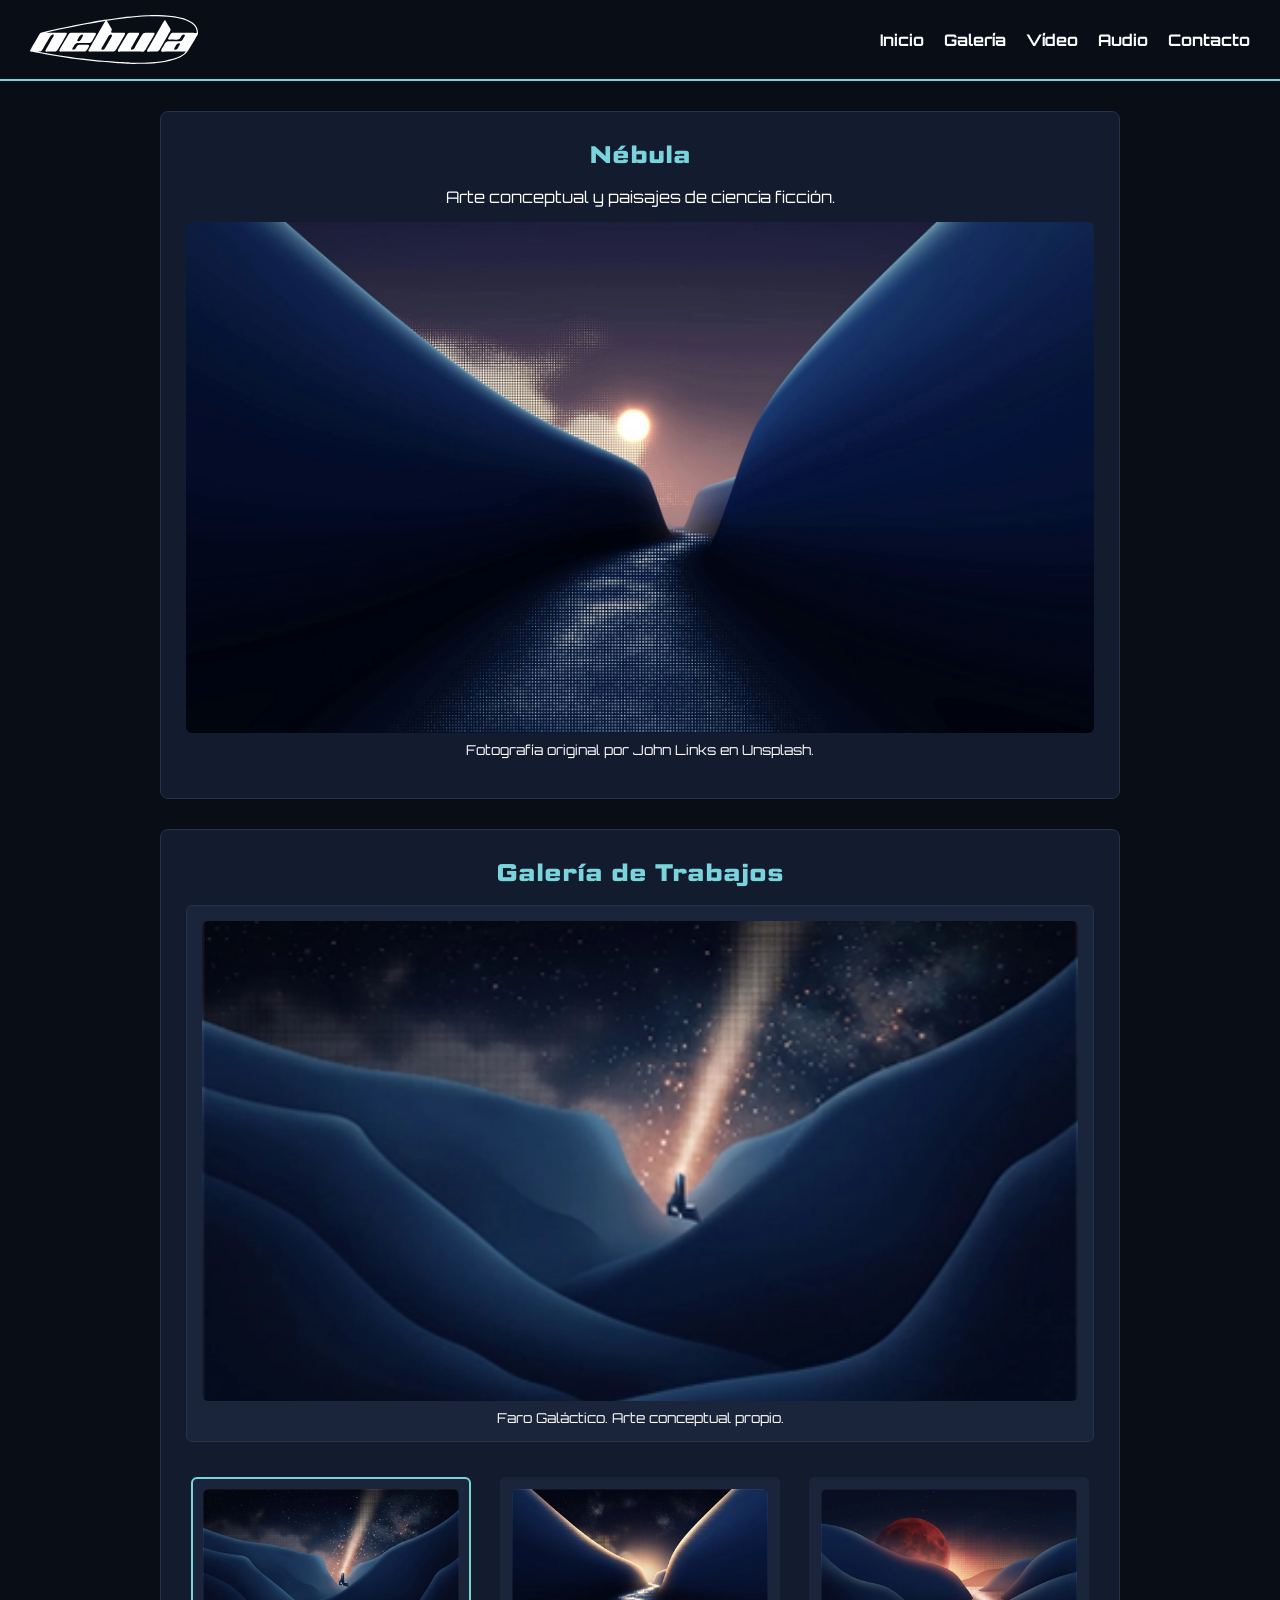
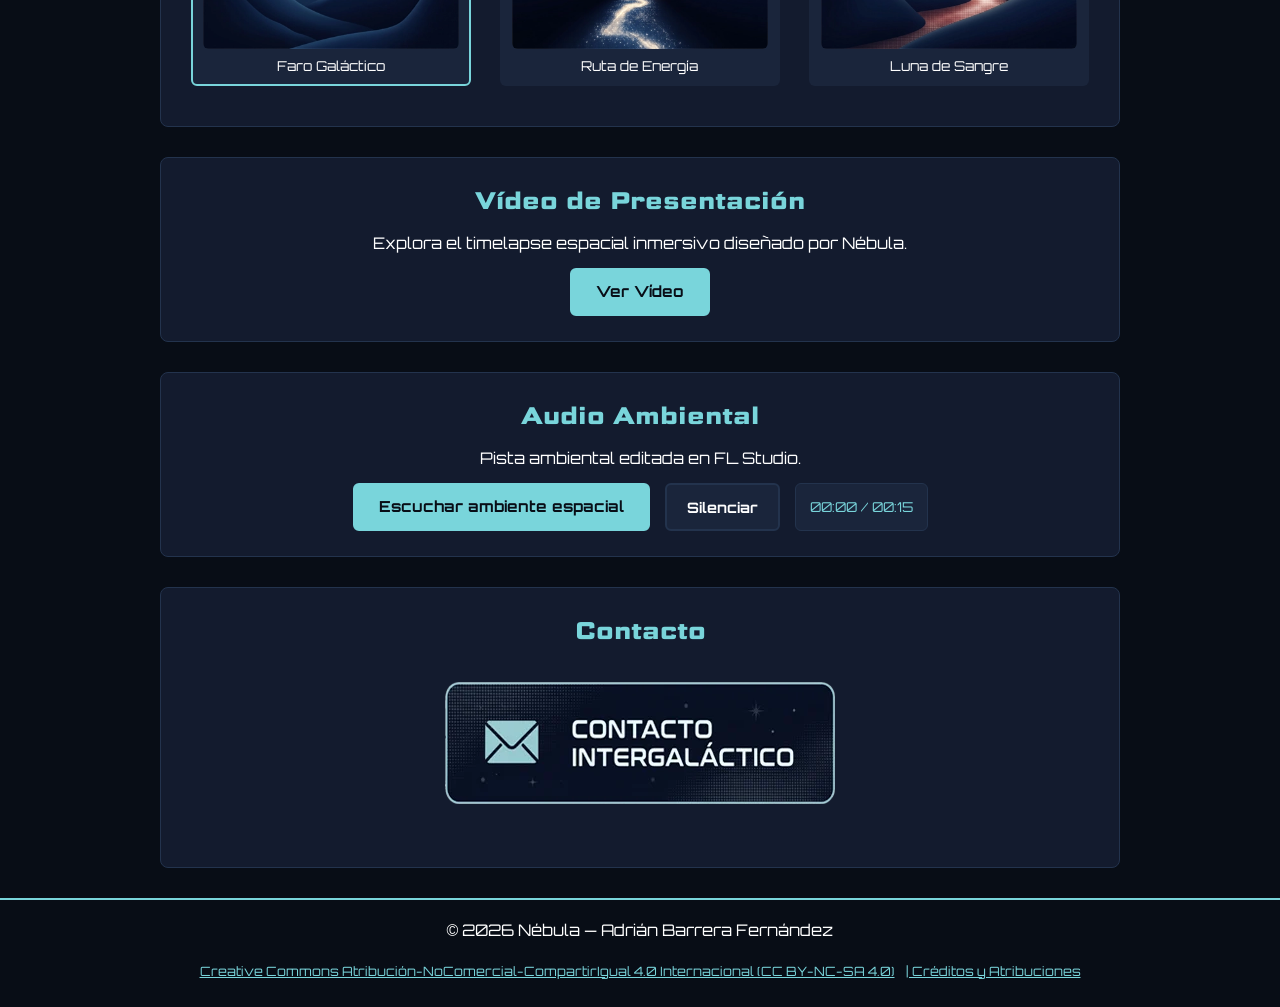
<file: index.html>
<!DOCTYPE html>
<html lang="es">

<head>
    <meta charset="UTF-8">
    <meta name="viewport" content="width=device-width, initial-scale=1.0">
    <meta name="description" content="Portfolio de Nébula, artista digital de ciencia ficción.">
    <title>Nébula | Artista Digital</title>
    <link rel="preconnect" href="https://fonts.googleapis.com">
    <link rel="preconnect" href="https://fonts.gstatic.com" crossorigin>
    <link href="https://fonts.googleapis.com/css2?family=Orbitron:wght@400..900&display=swap" rel="stylesheet">
    <link href="https://fonts.googleapis.com/css2?family=Science+Gothic&display=swap" rel="stylesheet">
    <link rel="stylesheet" href="styles.css">
</head>

<body>

    <!-- CABECERA -->
    <header class="cabecera">
        <a href="#inicio" class="logo-link" aria-label="Inicio - Nébula">
            <!-- SVG inline en el DOM para ahorrar petición HTTP y cambiar fill/stroke desde CSS con currentColor -->
            <svg class="logo-svg" viewBox="0 0 3538 1033" width="168" height="49" role="img"
                aria-labelledby="titulo-logo">
                <title id="titulo-logo">Logotipo de Nébula</title>
                <path class="logo-path" fill-rule="evenodd" fill="currentColor"
                    d="M2527.000,1.000 C2875.982,-1.056 3193.434,15.286 3406.000,147.000 C3473.388,188.756 3537.989,252.607 3538.000,361.000 C3538.000,374.332 3538.000,387.668 3538.000,401.000 C3531.741,428.883 3507.561,454.811 3494.000,477.1000 C3463.249,530.584 3434.076,583.536 3403.000,635.000 C3355.900,713.001 3315.954,794.463 3243.000,845.1000 C3035.109,992.860 2681.114,1029.984 2328.000,1030.000 C2249.480,1030.003 2162.262,1037.002 2089.1000,1025.1000 C2074.668,1025.1000 2059.332,1025.1000 2043.1000,1025.1000 C1998.005,1023.334 1951.995,1020.666 1905.1000,1017.1000 C1869.670,1016.333 1833.330,1014.666 1796.1000,1012.1000 C1705.009,1005.001 1612.991,996.999 1520.1000,988.1000 C1485.004,986.000 1448.996,982.1000 1412.1000,979.1000 C1320.676,969.001 1228.324,957.999 1135.1000,946.1000 C1075.006,939.667 1013.994,932.333 953.000,925.000 C893.673,916.667 834.327,908.332 775.000,899.1000 C730.671,893.334 686.329,886.666 641.1000,879.1000 C513.459,856.156 378.226,843.970 253.000,813.1000 C190.751,799.102 127.509,792.471 66.1000,780.000 C33.278,773.050 -0.745,783.965 -0.000,740.1000 C9.160,735.768 38.335,675.455 45.1000,662.000 C85.996,594.007 126.004,525.993 166.000,457.1000 C179.506,435.279 204.343,382.994 225.1000,372.000 C351.654,344.003 477.346,315.997 602.1000,287.1000 C821.160,233.189 1050.141,196.445 1275.1000,151.000 C1339.327,140.001 1402.673,128.999 1466.000,118.000 C1604.437,89.277 1747.528,83.733 1887.1000,56.000 C1935.329,50.334 1982.671,44.666 2030.000,39.000 C2099.660,32.334 2169.340,25.666 2238.1000,19.000 C2310.993,14.334 2383.007,9.666 2455.000,5.000 C2472.245,2.336 2517.569,9.402 2527.000,1.000 ZM2582.1000,26.000 C2553.336,26.1000 2523.664,28.000 2493.1000,28.1000 C2412.675,33.666 2331.325,38.334 2250.000,43.000 C2154.010,52.666 2057.990,62.334 1962.000,72.000 C1848.345,87.665 1734.655,103.335 1621.000,119.000 C1621.000,120.1000 1621.000,123.000 1621.000,124.1000 C1654.330,181.661 1687.670,238.339 1720.1000,295.000 C1730.283,324.390 1702.648,346.093 1710.000,365.000 C1718.157,381.151 1760.428,375.001 1784.000,374.1000 C1833.995,374.1000 1884.005,374.1000 1933.1000,374.1000 C1958.135,374.999 1986.705,372.437 2000.1000,381.1000 C2008.915,417.486 1973.777,453.140 1959.000,479.000 C1919.004,547.993 1878.996,617.007 1838.1000,686.000 C1819.127,719.448 1806.864,757.441 1766.1000,771.000 C1670.010,771.333 1572.990,771.667 1475.1000,771.1000 C1418.672,771.1000 1361.328,771.1000 1303.1000,771.1000 C1279.701,772.002 1246.114,775.563 1230.1000,765.1000 C1223.525,740.564 1239.846,724.270 1248.1000,709.000 C1268.665,675.337 1288.335,641.663 1308.000,608.000 C1374.993,491.012 1442.007,373.988 1509.000,256.1000 C1526.551,226.177 1545.833,195.993 1563.000,164.000 C1568.310,154.105 1584.803,137.882 1583.000,126.000 C1542.337,132.666 1501.663,139.334 1460.1000,146.000 C1389.162,163.213 1314.019,168.822 1244.000,184.000 C1201.671,191.333 1159.329,198.667 1116.1000,206.000 C968.348,236.330 819.652,266.670 670.1000,296.1000 C558.345,322.331 445.655,347.669 332.1000,372.1000 C333.333,373.667 333.667,374.333 333.1000,374.1000 C477.652,375.667 621.348,376.333 764.1000,376.1000 C769.023,379.718 771.923,382.251 774.000,387.000 C780.761,409.768 739.632,462.133 730.000,479.000 C689.913,549.201 650.910,619.700 609.000,687.1000 C589.302,720.102 577.869,758.178 538.1000,771.000 C485.005,771.333 430.995,771.667 376.1000,771.1000 C358.110,772.003 332.292,776.128 326.000,762.1000 C315.863,743.102 353.515,692.621 362.000,678.1000 C397.330,617.006 432.670,554.994 467.1000,492.1000 C475.406,480.874 506.710,441.093 499.000,421.1000 C494.597,412.936 476.245,409.215 463.1000,414.1000 C436.658,427.916 424.048,448.062 409.000,472.1000 C368.671,542.660 328.329,612.340 287.1000,682.000 C270.183,713.172 257.094,750.120 224.1000,767.000 C211.649,774.022 186.502,771.427 168.000,772.1000 C168.333,773.667 168.667,774.333 168.1000,774.1000 C248.659,788.999 328.341,803.001 408.000,816.1000 C530.988,836.331 654.012,855.669 776.1000,874.1000 C803.997,878.333 831.003,881.667 858.000,885.000 C964.785,907.823 1080.568,911.535 1189.1000,929.1000 C1220.330,932.1000 1250.670,936.000 1280.1000,938.1000 C1366.325,948.332 1451.675,957.668 1537.000,966.1000 C1561.664,968.667 1586.336,970.333 1610.1000,972.000 C1673.327,977.333 1735.673,982.667 1797.1000,987.1000 C1811.999,988.333 1826.001,988.667 1839.1000,988.1000 C1886.876,996.430 1938.618,989.311 1988.000,996.1000 C2019.985,1001.980 2056.116,995.600 2090.1000,1001.000 C2144.110,1009.222 2204.207,1004.997 2260.1000,1004.1000 C2329.211,1005.004 2402.991,1010.876 2465.1000,1001.000 C2494.224,996.576 2522.775,1000.971 2548.000,996.1000 C2598.649,989.027 2648.396,993.489 2694.1000,984.1000 C2755.057,974.060 2813.639,973.677 2867.1000,959.1000 C2936.416,942.786 3002.218,934.778 3061.000,909.1000 C3146.147,874.108 3231.853,844.061 3281.1000,773.1000 C3281.667,773.333 3281.333,772.667 3280.1000,771.1000 C3150.680,771.1000 3020.320,771.1000 2890.000,771.1000 C2863.394,772.001 2772.486,778.002 2764.1000,762.1000 C2754.429,742.606 2796.326,686.554 2804.1000,671.1000 C2828.908,631.884 2847.791,569.219 2897.1000,555.1000 C2967.993,555.1000 3038.007,555.1000 3108.000,555.1000 C3130.331,555.333 3152.669,554.667 3175.000,553.1000 C3208.861,541.059 3218.213,514.975 3235.1000,486.000 C3242.670,475.136 3269.805,441.193 3263.000,423.1000 C3261.158,419.126 3258.644,416.107 3253.1000,414.000 C3197.591,399.377 3180.441,475.772 3156.000,499.1000 C3125.052,530.678 3039.273,519.997 2979.000,519.1000 C2953.384,520.001 2924.532,522.633 2910.000,512.000 C2905.378,484.488 2923.090,467.360 2934.000,448.1000 C2951.750,419.128 2962.962,389.711 2998.000,376.1000 C3126.321,376.667 3254.679,376.333 3383.000,376.000 C3410.106,376.002 3497.132,382.073 3515.000,374.000 C3515.695,247.445 3435.977,192.639 3356.000,146.000 C3171.099,38.175 2874.437,26.514 2582.1000,26.000 ZM2841.000,113.000 C2849.224,113.335 2851.438,115.559 2856.000,119.000 C2890.663,177.994 2925.337,237.006 2959.1000,296.000 C2971.569,334.755 2923.660,391.117 2910.000,414.1000 C2855.672,509.991 2801.328,605.009 2747.000,700.000 C2731.224,727.896 2714.881,760.152 2682.000,771.000 C2640.004,771.333 2597.996,771.667 2555.1000,771.1000 C2530.974,772.003 2476.302,779.550 2467.1000,762.000 C2461.173,739.205 2480.158,721.129 2487.1000,707.1000 C2509.998,670.004 2532.002,631.996 2553.1000,593.1000 C2616.600,488.033 2678.327,381.227 2738.1000,275.000 C2770.091,220.565 2798.381,162.138 2836.000,113.1000 C2837.667,113.667 2839.334,113.333 2841.000,113.000 ZM853.1000,376.000 C982.320,376.000 1110.680,376.000 1239.000,376.000 C1275.389,375.999 1365.575,367.808 1387.1000,381.1000 C1396.966,410.819 1359.825,456.071 1346.1000,477.000 C1320.763,519.816 1306.255,571.992 1256.1000,591.1000 C1236.669,591.1000 1216.331,591.1000 1196.000,591.1000 C1145.672,591.1000 1095.328,591.1000 1045.000,591.1000 C1025.038,591.997 994.184,587.340 978.000,593.1000 C939.892,609.682 928.112,646.512 908.000,680.000 C898.119,696.452 882.324,714.006 897.1000,733.1000 C969.810,737.257 962.724,673.729 1001.1000,644.000 C1010.532,637.542 1022.278,630.519 1033.1000,628.000 C1053.665,628.000 1073.335,628.000 1092.1000,628.000 C1138.967,627.999 1199.704,620.604 1240.000,631.000 C1254.213,659.507 1225.089,689.350 1212.1000,709.000 C1196.499,735.823 1186.515,760.153 1154.000,771.000 C1038.678,771.333 923.322,771.667 807.1000,771.1000 C762.005,771.1000 715.995,771.1000 669.1000,771.1000 C653.155,772.001 627.828,775.497 619.1000,765.1000 C614.657,761.932 614.532,745.892 618.000,738.1000 C631.665,715.002 645.335,690.998 659.000,666.1000 C711.661,577.342 764.339,487.658 817.000,398.000 C826.607,386.987 841.064,383.954 853.1000,376.000 ZM2087.1000,376.000 C2155.660,376.333 2223.340,376.667 2290.1000,376.1000 C2317.053,394.633 2273.195,448.626 2263.1000,466.1000 C2226.670,530.660 2189.330,594.340 2151.1000,657.1000 C2139.313,676.329 2113.972,710.992 2131.1000,733.1000 C2193.711,736.607 2207.497,684.484 2230.000,644.1000 C2265.996,584.006 2302.004,522.994 2337.1000,461.1000 C2356.256,432.438 2367.421,394.004 2400.1000,380.000 C2429.811,367.984 2531.163,376.008 2572.000,376.000 C2593.210,375.996 2619.837,371.514 2624.1000,387.1000 C2630.130,404.380 2613.117,422.715 2606.1000,432.1000 C2585.669,469.663 2564.331,506.337 2543.000,543.000 C2514.151,593.506 2483.849,642.880 2456.000,693.000 C2440.339,721.186 2428.215,752.468 2398.1000,767.000 C2379.820,776.540 2341.127,772.001 2313.1000,771.1000 C2251.006,771.1000 2187.994,771.1000 2125.000,771.1000 C2058.340,771.1000 1991.660,771.1000 1924.1000,771.1000 C1906.345,772.002 1864.381,777.603 1855.000,767.000 C1849.360,763.642 1847.814,749.422 1851.000,740.1000 C1864.999,716.336 1879.001,691.664 1893.000,666.1000 C1945.661,577.342 1998.339,487.658 2051.000,398.000 C2060.645,386.955 2075.013,383.984 2087.1000,376.000 ZM1086.000,412.1000 C1040.192,438.038 1037.541,456.949 1011.1000,499.1000 C1003.544,514.253 986.192,531.385 998.000,550.1000 C1050.119,572.567 1079.315,502.056 1095.1000,472.000 C1104.036,457.525 1119.371,444.351 1114.1000,421.000 C1112.334,418.667 1109.666,416.333 1107.000,414.000 C1100.001,413.667 1092.999,413.333 1086.000,412.1000 ZM1698.1000,412.1000 C1685.890,420.382 1671.528,424.283 1661.1000,434.1000 C1646.274,452.690 1637.498,477.247 1625.000,497.1000 C1597.968,542.888 1572.326,588.854 1545.1000,635.000 C1533.422,657.047 1497.109,697.226 1504.1000,729.000 C1530.711,743.529 1562.789,723.597 1575.000,705.1000 C1614.996,637.007 1655.004,567.993 1695.000,499.000 C1703.023,485.108 1745.382,425.875 1719.000,414.000 C1712.334,413.667 1705.666,413.333 1698.1000,412.1000 ZM3128.000,593.000 C3118.001,598.666 3107.999,604.334 3097.1000,610.000 C3078.563,625.502 3067.911,658.063 3054.1000,680.000 C3045.229,696.601 3029.543,713.952 3045.000,733.1000 C3102.132,739.618 3115.592,693.458 3136.000,658.1000 C3146.145,641.870 3160.166,629.255 3160.000,602.000 C3156.334,599.000 3152.666,595.1000 3149.000,593.000 C3142.001,593.000 3134.999,593.000 3128.000,593.000 Z" />
            </svg>
        </a>
        <nav class="navegacion">
            <ul>
                <li><a href="#inicio">Inicio</a></li>
                <li><a href="#galeria">Galería</a></li>
                <li><a href="#video">Vídeo</a></li>
                <li><a href="#audio">Audio</a></li>
                <li><a href="#contacto">Contacto</a></li>
            </ul>
        </nav>
    </header>

    <!-- CONTENIDO PRINCIPAL -->
    <main class="contenedor">

        <!-- INICIO -->
        <section id="inicio" class="seccion">
            <h1>Nébula</h1>
            <p>Arte conceptual y paisajes de ciencia ficción.</p>

            <!-- IMAGEN PRINCIPAL -->
            <figure class="recurso">
                <img src="assets/img/paisaje_futurista.webp" alt="Paisaje espacial futurista con estilo semitono"
                    width="1920" height="1080">
                <figcaption>
                    Fotografía original por John Links en Unsplash.
                </figcaption>
            </figure>
        </section>

        <!-- GALERÍA -->
        <section id="galeria" class="seccion">
            <h2>Galería de Trabajos</h2>
            <!-- Visor Principal -->
            <!-- Se actualiza dinámicamente desde main.js -->
            <figure class="recurso visor-principal">
                <img id="galeria-principal-img" src="assets/img/galeria_1.webp" alt="Obra digital Faro Galáctico"
                    width="800" height="500">
                <figcaption id="galeria-principal-caption">
                    Faro Galáctico. Arte conceptual propio.
                </figcaption>
            </figure>

            <!-- Miniaturas Interactivas -->
            <!-- Atributos data-* para guardar las rutas y textos de cada obra sin hardcodear arrays en JS -->
            <div class="rejilla-galeria">
                <button type="button" class="recurso miniatura-btn activa" data-src="assets/img/galeria_1.webp"
                    data-alt="Obra digital Faro Galáctico" data-caption="Faro Galáctico. Arte conceptual propio.">
                    <img src="assets/img/galeria_1.webp" alt="Miniatura Faro Galáctico" width="400" height="250"
                        loading="lazy">
                    <span>Faro Galáctico</span>
                </button>

                <button type="button" class="recurso miniatura-btn" data-src="assets/img/galeria_2.webp"
                    data-alt="Obra digital Ruta de Energía" data-caption="Ruta de Energía. Arte conceptual propio.">
                    <img src="assets/img/galeria_2.webp" alt="Miniatura Ruta de Energía" width="400" height="250"
                        loading="lazy">
                    <span>Ruta de Energía</span>
                </button>

                <button type="button" class="recurso miniatura-btn" data-src="assets/img/galeria_3.webp"
                    data-alt="Obra digital Luna de Sangre" data-caption="Luna de Sangre. Arte conceptual propio.">
                    <img src="assets/img/galeria_3.webp" alt="Miniatura Luna de Sangre" width="400" height="250"
                        loading="lazy">
                    <span>Luna de Sangre</span>
                </button>
            </div>
        </section>

        <!-- VÍDEO DE PRESENTACIÓN -->
        <section id="video" class="seccion">
            <h2>Vídeo de Presentación</h2>
            <p>Explora el timelapse espacial inmersivo diseñado por Nébula.</p>
            <!-- Botón que dispara el modal y el .play() automático del vídeo -->
            <button type="button" id="btn-abrir-modal" class="btn-impacto">
                Ver Vídeo
            </button>
        </section>

        <!-- AUDIO AMBIENTAL -->
        <section id="audio" class="seccion">
            <h2>Audio Ambiental</h2>
            <p>Pista ambiental editada en FL Studio.</p>

            <!-- Sin atributo controls para ocultar la barra nativa y manejarlo desde JS con HTMLMediaElement -->
            <!-- preload="metadata" para que cargue la duración total al entrar sin descargar el mp3 entero -->
            <audio id="audio-espacial" preload="metadata" loop>
                <source src="assets/audio/ambiente.mp3" type="audio/mpeg">
            </audio>

            <div class="controles-audio">
                <button type="button" id="btn-audio-toggle" class="btn-impacto" aria-pressed="false">
                    <span id="texto-audio-toggle">Escuchar ambiente espacial</span>
                </button>

                <button type="button" id="btn-audio-mute" class="btn-secundario" aria-pressed="false">
                    Silenciar
                </button>

                <!-- aria-live="polite" para que los lectores de pantalla avisen del cambio de tiempo sin interrumpir -->
                <span id="tiempo-audio" class="indicador-tiempo" aria-live="polite">00:00 / 00:15</span>
            </div>
        </section>

        <!-- BOTÓN ANIMADO -->
        <section id="contacto" class="seccion">
            <h2>Contacto</h2>
            <div class="boton-animado">
                <img src="assets/img/animacion.webp" alt="Botón animado Contacto Intergaláctico" width="400"
                    height="150">
            </div>
        </section>

    </main>

    <!-- PIE DE PÁGINA -->
    <footer class="pie">
        <p>&copy; 2026 Nébula — Adrián Barrera Fernández</p>
        <p class="licencia-footer">
            <a href="https://creativecommons.org/licenses/by-nc-sa/4.0/deed.es" target="_blank"
                rel="noopener noreferrer">
                Creative Commons Atribución-NoComercial-CompartirIgual 4.0 Internacional (CC BY-NC-SA 4.0)
            </a>
            <a href="credits.html"> | Créditos y Atribuciones</a>
        </p>
    </footer>

    <!-- MODAL DE VÍDEO -->
    <!-- Atributo hidden nativo para ocultarlo hasta abrirlo desde JS, y role="dialog" por accesibilidad -->
    <div id="modal-video" class="modal-overlay" role="dialog" aria-modal="true" aria-labelledby="modal-titulo" hidden>
        <div class="modal-contenido">
            <div class="modal-cabecera">
                <h3 id="modal-titulo">Reel de Animación Nébula</h3>
                <button type="button" id="btn-cerrar-modal" class="btn-cerrar" aria-label="Cerrar ventana de vídeo">
                    &times;
                </button>
            </div>
            <video id="video-reel" controls playsinline poster="assets/img/miniatura.webp" width="1920" height="1080">
                <source src="assets/video/video.mp4" type="video/mp4">
            </video>
            <p class="modal-pie">
                Vídeo espacial de Pexels.
            </p>
        </div>
    </div>
    <script src="main.js"></script>
</body>

</html>
</file>
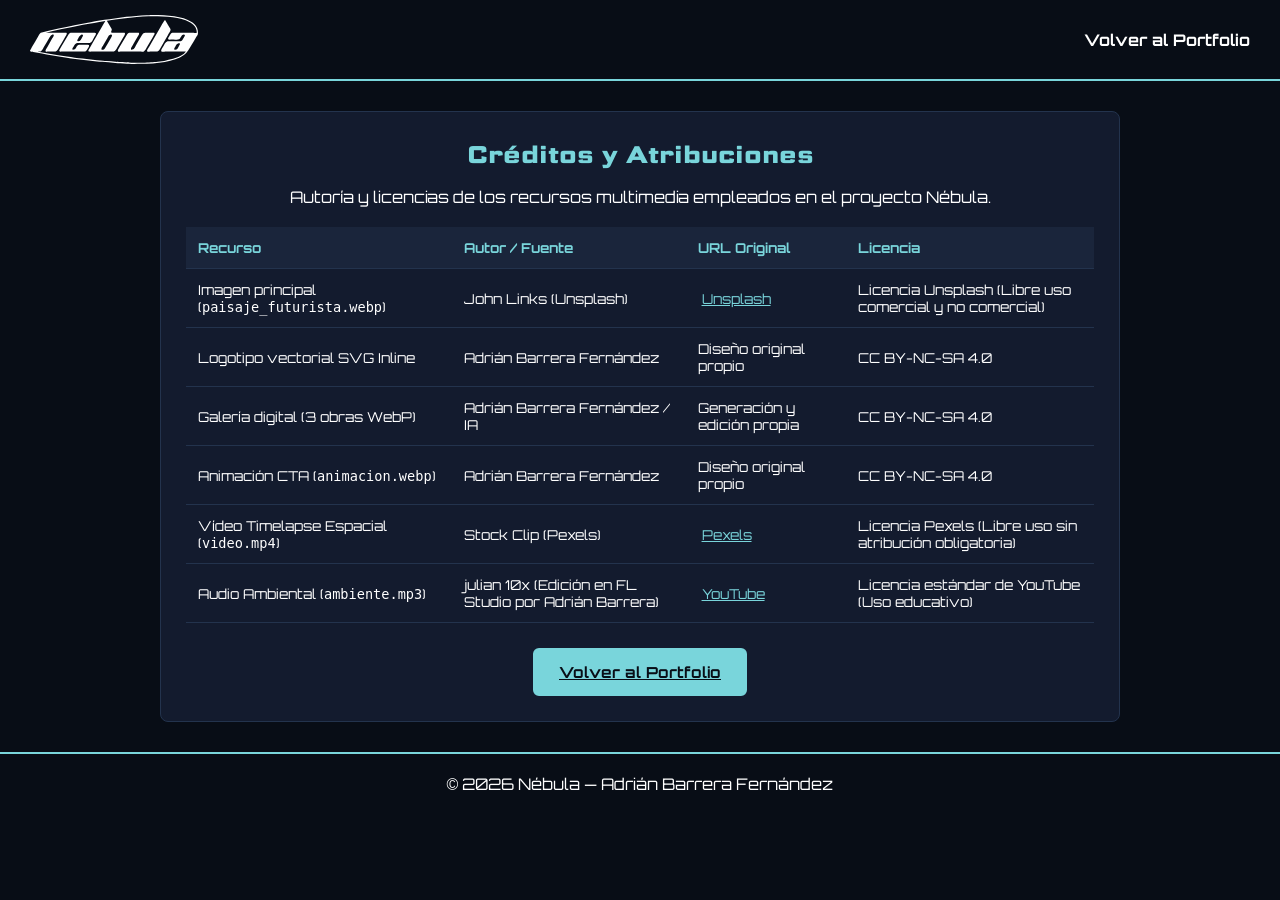
<file: credits.html>
<!DOCTYPE html>
<html lang="es">

<head>
    <meta charset="UTF-8">
    <meta name="viewport" content="width=device-width, initial-scale=1.0">
    <title>Créditos y Licencias | Nébula</title>
    <link rel="preconnect" href="https://fonts.googleapis.com">
    <link rel="preconnect" href="https://fonts.gstatic.com" crossorigin>
    <link href="https://fonts.googleapis.com/css2?family=Orbitron:wght@400..900&display=swap" rel="stylesheet">
    <link href="https://fonts.googleapis.com/css2?family=Science+Gothic&display=swap" rel="stylesheet">
    <link rel="stylesheet" href="styles.css">
</head>

<body>

    <header class="cabecera">
        <a href="index.html" class="logo-link" aria-label="Volver a la página principal de Nébula">
            <svg class="logo-svg" viewBox="0 0 3538 1033" width="168" height="49" role="img"
                aria-labelledby="titulo-logo-creditos">
                <title id="titulo-logo-creditos">Logotipo de Nébula</title>
                <path class="logo-path" fill-rule="evenodd" fill="currentColor"
                    d="M2527.000,1.000 C2875.982,-1.056 3193.434,15.286 3406.000,147.000 C3473.388,188.756 3537.989,252.607 3538.000,361.000 C3538.000,374.332 3538.000,387.668 3538.000,401.000 C3531.741,428.883 3507.561,454.811 3494.000,477.1000 C3463.249,530.584 3434.076,583.536 3403.000,635.000 C3355.900,713.001 3315.954,794.463 3243.000,845.1000 C3035.109,992.860 2681.114,1029.984 2328.000,1030.000 C2249.480,1030.003 2162.262,1037.002 2089.1000,1025.1000 C2074.668,1025.1000 2059.332,1025.1000 2043.1000,1025.1000 C1998.005,1023.334 1951.995,1020.666 1905.1000,1017.1000 C1869.670,1016.333 1833.330,1014.666 1796.1000,1012.1000 C1705.009,1005.001 1612.991,996.999 1520.1000,988.1000 C1485.004,986.000 1448.996,982.1000 1412.1000,979.1000 C1320.676,969.001 1228.324,957.999 1135.1000,946.1000 C1075.006,939.667 1013.994,932.333 953.000,925.000 C893.673,916.667 834.327,908.332 775.000,899.1000 C730.671,893.334 686.329,886.666 641.1000,879.1000 C513.459,856.156 378.226,843.970 253.000,813.1000 C190.751,799.102 127.509,792.471 66.1000,780.000 C33.278,773.050 -0.745,783.965 -0.000,740.1000 C9.160,735.768 38.335,675.455 45.1000,662.000 C85.996,594.007 126.004,525.993 166.000,457.1000 C179.506,435.279 204.343,382.994 225.1000,372.000 C351.654,344.003 477.346,315.997 602.1000,287.1000 C821.160,233.189 1050.141,196.445 1275.1000,151.000 C1339.327,140.001 1402.673,128.999 1466.000,118.000 C1604.437,89.277 1747.528,83.733 1887.1000,56.000 C1935.329,50.334 1982.671,44.666 2030.000,39.000 C2099.660,32.334 2169.340,25.666 2238.1000,19.000 C2310.993,14.334 2383.007,9.666 2455.000,5.000 C2472.245,2.336 2517.569,9.402 2527.000,1.000 ZM2582.1000,26.000 C2553.336,26.1000 2523.664,28.000 2493.1000,28.1000 C2412.675,33.666 2331.325,38.334 2250.000,43.000 C2154.010,52.666 2057.990,62.334 1962.000,72.000 C1848.345,87.665 1734.655,103.335 1621.000,119.000 C1621.000,120.1000 1621.000,123.000 1621.000,124.1000 C1654.330,181.661 1687.670,238.339 1720.1000,295.000 C1730.283,324.390 1702.648,346.093 1710.000,365.000 C1718.157,381.151 1760.428,375.001 1784.000,374.1000 C1833.995,374.1000 1884.005,374.1000 1933.1000,374.1000 C1958.135,374.999 1986.705,372.437 2000.1000,381.1000 C2008.915,417.486 1973.777,453.140 1959.000,479.000 C1919.004,547.993 1878.996,617.007 1838.1000,686.000 C1819.127,719.448 1806.864,757.441 1766.1000,771.000 C1670.010,771.333 1572.990,771.667 1475.1000,771.1000 C1418.672,771.1000 1361.328,771.1000 1303.1000,771.1000 C1279.701,772.002 1246.114,775.563 1230.1000,765.1000 C1223.525,740.564 1239.846,724.270 1248.1000,709.000 C1268.665,675.337 1288.335,641.663 1308.000,608.000 C1374.993,491.012 1442.007,373.988 1509.000,256.1000 C1526.551,226.177 1545.833,195.993 1563.000,164.000 C1568.310,154.105 1584.803,137.882 1583.000,126.000 C1542.337,132.666 1501.663,139.334 1460.1000,146.000 C1389.162,163.213 1314.019,168.822 1244.000,184.000 C1201.671,191.333 1159.329,198.667 1116.1000,206.000 C968.348,236.330 819.652,266.670 670.1000,296.1000 C558.345,322.331 445.655,347.669 332.1000,372.1000 C333.333,373.667 333.667,374.333 333.1000,374.1000 C477.652,375.667 621.348,376.333 764.1000,376.1000 C769.023,379.718 771.923,382.251 774.000,387.000 C780.761,409.768 739.632,462.133 730.000,479.000 C689.913,549.201 650.910,619.700 609.000,687.1000 C589.302,720.102 577.869,758.178 538.1000,771.000 C485.005,771.333 430.995,771.667 376.1000,771.1000 C358.110,772.003 332.292,776.128 326.000,762.1000 C315.863,743.102 353.515,692.621 362.000,678.1000 C397.330,617.006 432.670,554.994 467.1000,492.1000 C475.406,480.874 506.710,441.093 499.000,421.1000 C494.597,412.936 476.245,409.215 463.1000,414.1000 C436.658,427.916 424.048,448.062 409.000,472.1000 C368.671,542.660 328.329,612.340 287.1000,682.000 C270.183,713.172 257.094,750.120 224.1000,767.000 C211.649,774.022 186.502,771.427 168.000,772.1000 C168.333,773.667 168.667,774.333 168.1000,774.1000 C248.659,788.999 328.341,803.001 408.000,816.1000 C530.988,836.331 654.012,855.669 776.1000,874.1000 C803.997,878.333 831.003,881.667 858.000,885.000 C964.785,907.823 1080.568,911.535 1189.1000,929.1000 C1220.330,932.1000 1250.670,936.000 1280.1000,938.1000 C1366.325,948.332 1451.675,957.668 1537.000,966.1000 C1561.664,968.667 1586.336,970.333 1610.1000,972.000 C1673.327,977.333 1735.673,982.667 1797.1000,987.1000 C1811.999,988.333 1826.001,988.667 1839.1000,988.1000 C1886.876,996.430 1938.618,989.311 1988.000,996.1000 C2019.985,1001.980 2056.116,995.600 2090.1000,1001.000 C2144.110,1009.222 2204.207,1004.997 2260.1000,1004.1000 C2329.211,1005.004 2402.991,1010.876 2465.1000,1001.000 C2494.224,996.576 2522.775,1000.971 2548.000,996.1000 C2598.649,989.027 2648.396,993.489 2694.1000,984.1000 C2755.057,974.060 2813.639,973.677 2867.1000,959.1000 C2936.416,942.786 3002.218,934.778 3061.000,909.1000 C3146.147,874.108 3231.853,844.061 3281.1000,773.1000 C3281.667,773.333 3281.333,772.667 3280.1000,771.1000 C3150.680,771.1000 3020.320,771.1000 2890.000,771.1000 C2863.394,772.001 2772.486,778.002 2764.1000,762.1000 C2754.429,742.606 2796.326,686.554 2804.1000,671.1000 C2828.908,631.884 2847.791,569.219 2897.1000,555.1000 C2967.993,555.1000 3038.007,555.1000 3108.000,555.1000 C3130.331,555.333 3152.669,554.667 3175.000,553.1000 C3208.861,541.059 3218.213,514.975 3235.1000,486.000 C3242.670,475.136 3269.805,441.193 3263.000,423.1000 C3261.158,419.126 3258.644,416.107 3253.1000,414.000 C3197.591,399.377 3180.441,475.772 3156.000,499.1000 C3125.052,530.678 3039.273,519.997 2979.000,519.1000 C2953.384,520.001 2924.532,522.633 2910.000,512.000 C2905.378,484.488 2923.090,467.360 2934.000,448.1000 C2951.750,419.128 2962.962,389.711 2998.000,376.1000 C3126.321,376.667 3254.679,376.333 3383.000,376.000 C3410.106,376.002 3497.132,382.073 3515.000,374.000 C3515.695,247.445 3435.977,192.639 3356.000,146.000 C3171.099,38.175 2874.437,26.514 2582.1000,26.000 ZM2841.000,113.000 C2849.224,113.335 2851.438,115.559 2856.000,119.000 C2890.663,177.994 2925.337,237.006 2959.1000,296.000 C2971.569,334.755 2923.660,391.117 2910.000,414.1000 C2855.672,509.991 2801.328,605.009 2747.000,700.000 C2731.224,727.896 2714.881,760.152 2682.000,771.000 C2640.004,771.333 2597.996,771.667 2555.1000,771.1000 C2530.974,772.003 2476.302,779.550 2467.1000,762.000 C2461.173,739.205 2480.158,721.129 2487.1000,707.1000 C2509.998,670.004 2532.002,631.996 2553.1000,593.1000 C2616.600,488.033 2678.327,381.227 2738.1000,275.000 C2770.091,220.565 2798.381,162.138 2836.000,113.1000 C2837.667,113.667 2839.334,113.333 2841.000,113.000 ZM853.1000,376.000 C982.320,376.000 1110.680,376.000 1239.000,376.000 C1275.389,375.999 1365.575,367.808 1387.1000,381.1000 C1396.966,410.819 1359.825,456.071 1346.1000,477.000 C1320.763,519.816 1306.255,571.992 1256.1000,591.1000 C1236.669,591.1000 1216.331,591.1000 1196.000,591.1000 C1145.672,591.1000 1095.328,591.1000 1045.000,591.1000 C1025.038,591.997 994.184,587.340 978.000,593.1000 C939.892,609.682 928.112,646.512 908.000,680.000 C898.119,696.452 882.324,714.006 897.1000,733.1000 C969.810,737.257 962.724,673.729 1001.1000,644.000 C1010.532,637.542 1022.278,630.519 1033.1000,628.000 C1053.665,628.000 1073.335,628.000 1092.1000,628.000 C1138.967,627.999 1199.704,620.604 1240.000,631.000 C1254.213,659.507 1225.089,689.350 1212.1000,709.000 C1196.499,735.823 1186.515,760.153 1154.000,771.000 C1038.678,771.333 923.322,771.667 807.1000,771.1000 C762.005,771.1000 715.995,771.1000 669.1000,771.1000 C653.155,772.001 627.828,775.497 619.1000,765.1000 C614.657,761.932 614.532,745.892 618.000,738.1000 C631.665,715.002 645.335,690.998 659.000,666.1000 C711.661,577.342 764.339,487.658 817.000,398.000 C826.607,386.987 841.064,383.954 853.1000,376.000 ZM2087.1000,376.000 C2155.660,376.333 2223.340,376.667 2290.1000,376.1000 C2317.053,394.633 2273.195,448.626 2263.1000,466.1000 C2226.670,530.660 2189.330,594.340 2151.1000,657.1000 C2139.313,676.329 2113.972,710.992 2131.1000,733.1000 C2193.711,736.607 2207.497,684.484 2230.000,644.1000 C2265.996,584.006 2302.004,522.994 2337.1000,461.1000 C2356.256,432.438 2367.421,394.004 2400.1000,380.000 C2429.811,367.984 2531.163,376.008 2572.000,376.000 C2593.210,375.996 2619.837,371.514 2624.1000,387.1000 C2630.130,404.380 2613.117,422.715 2606.1000,432.1000 C2585.669,469.663 2564.331,506.337 2543.000,543.000 C2514.151,593.506 2483.849,642.880 2456.000,693.000 C2440.339,721.186 2428.215,752.468 2398.1000,767.000 C2379.820,776.540 2341.127,772.001 2313.1000,771.1000 C2251.006,771.1000 2187.994,771.1000 2125.000,771.1000 C2058.340,771.1000 1991.660,771.1000 1924.1000,771.1000 C1906.345,772.002 1864.381,777.603 1855.000,767.000 C1849.360,763.642 1847.814,749.422 1851.000,740.1000 C1864.999,716.336 1879.001,691.664 1893.000,666.1000 C1945.661,577.342 1998.339,487.658 2051.000,398.000 C2060.645,386.955 2075.013,383.984 2087.1000,376.000 ZM1086.000,412.1000 C1040.192,438.038 1037.541,456.949 1011.1000,499.1000 C1003.544,514.253 986.192,531.385 998.000,550.1000 C1050.119,572.567 1079.315,502.056 1095.1000,472.000 C1104.036,457.525 1119.371,444.351 1114.1000,421.000 C1112.334,418.667 1109.666,416.333 1107.000,414.000 C1100.001,413.667 1092.999,413.333 1086.000,412.1000 ZM1698.1000,412.1000 C1685.890,420.382 1671.528,424.283 1661.1000,434.1000 C1646.274,452.690 1637.498,477.247 1625.000,497.1000 C1597.968,542.888 1572.326,588.854 1545.1000,635.000 C1533.422,657.047 1497.109,697.226 1504.1000,729.000 C1530.711,743.529 1562.789,723.597 1575.000,705.1000 C1614.996,637.007 1655.004,567.993 1695.000,499.000 C1703.023,485.108 1745.382,425.875 1719.000,414.000 C1712.334,413.667 1705.666,413.333 1698.1000,412.1000 ZM3128.000,593.000 C3118.001,598.666 3107.999,604.334 3097.1000,610.000 C3078.563,625.502 3067.911,658.063 3054.1000,680.000 C3045.229,696.601 3029.543,713.952 3045.000,733.1000 C3102.132,739.618 3115.592,693.458 3136.000,658.1000 C3146.145,641.870 3160.166,629.255 3160.000,602.000 C3156.334,599.000 3152.666,595.1000 3149.000,593.000 C3142.001,593.000 3134.999,593.000 3128.000,593.000 Z" />
            </svg>
        </a>
        <nav class="navegacion">
            <ul>
                <li><a href="index.html">Volver al Portfolio</a></li>
            </ul>
        </nav>
    </header>

    <main class="contenedor">
        <section class="seccion">
            <h1>Créditos y Atribuciones</h1>
            <p>Autoría y licencias de los recursos multimedia empleados en el proyecto Nébula.</p>

            <div class="tabla-responsive">
                <table class="tabla-creditos">
                    <thead>
                        <tr>
                            <th>Recurso</th>
                            <th>Autor / Fuente</th>
                            <th>URL Original</th>
                            <th>Licencia</th>
                        </tr>
                    </thead>
                    <tbody>
                        <tr>
                            <td>Imagen principal (<code>paisaje_futurista.webp</code>)</td>
                            <td>John Links (Unsplash)</td>
                            <td><a href="https://unsplash.com/es/fotos/sol-sobre-el-oscuro-valle-de-semitonos-CctKTX-l0Zk"
                                    target="_blank" rel="noopener noreferrer">Unsplash</a></td>
                            <td>Licencia Unsplash (Libre uso comercial y no comercial)</td>
                        </tr>
                        <tr>
                            <td>Logotipo vectorial SVG Inline</td>
                            <td>Adrián Barrera Fernández</td>
                            <td>Diseño original propio</td>
                            <td>CC BY-NC-SA 4.0</td>
                        </tr>
                        <tr>
                            <td>Galería digital (3 obras WebP)</td>
                            <td>Adrián Barrera Fernández / IA</td>
                            <td>Generación y edición propia</td>
                            <td>CC BY-NC-SA 4.0</td>
                        </tr>
                        <tr>
                            <td>Animación CTA (<code>animacion.webp</code>)</td>
                            <td>Adrián Barrera Fernández</td>
                            <td>Diseño original propio</td>
                            <td>CC BY-NC-SA 4.0</td>
                        </tr>
                        <tr>
                            <td>Vídeo Timelapse Espacial (<code>video.mp4</code>)</td>
                            <td>Stock Clip (Pexels)</td>
                            <td><a href="https://www.pexels.com/video/stars-in-galaxies-9860820/" target="_blank"
                                    rel="noopener noreferrer">Pexels</a></td>
                            <td>Licencia Pexels (Libre uso sin atribución obligatoria)</td>
                        </tr>
                        <tr>
                            <td>Audio Ambiental (<code>ambiente.mp3</code>)</td>
                            <td>julian 10x (Edición en FL Studio por Adrián Barrera)</td>
                            <td><a href="https://www.youtube.com/watch?v=VLpkYuOmpSU" target="_blank"
                                    rel="noopener noreferrer">YouTube</a></td>
                            <td>Licencia estándar de YouTube (Uso educativo)</td>
                        </tr>
                    </tbody>
                </table>
            </div>

            <div style="margin-top: 25px;">
                <a href="index.html" class="btn-impacto">Volver al Portfolio</a>
            </div>
        </section>
    </main>

    <footer class="pie">
        <p>&copy; 2026 Nébula — Adrián Barrera Fernández</p>
    </footer>

</body>

</html>
</file>
<file: styles.css>
/* ESTILOS GENERALES */
* {
    box-sizing: border-box;
    margin: 0;
    padding: 0;
}

body {
    background-color: #080d16;
    color: #ffffff;
    font-family: 'Orbitron', Arial, sans-serif;
}


/* LOGO SVG INLINE INTERACTIVO */
.logo-link {
    display: inline-flex;
    align-items: center;
    min-width: 44px;
    min-height: 44px;
    color: #ffffff;
    text-decoration: none;
    transition: color 0.25s ease, transform 0.25s ease;
}

.logo-svg {
    display: block;
    overflow: visible;
}

.logo-path {
    stroke: transparent;
    stroke-width: 18px;
    transition: fill 0.25s ease, stroke 0.25s ease;
}

.logo-link:hover,
.logo-link:focus-visible {
    color: #79D5DB;
    transform: scale(1.04);
}

.logo-link:hover .logo-path,
.logo-link:focus-visible .logo-path {
    stroke: #a8f4f9;
}

/* CABECERA Y MENÚ */
.cabecera {
    background-color: #080d16;
    padding: 15px 30px;
    display: flex;
    justify-content: space-between;
    align-items: center;
    border-bottom: 2px solid #79D5DB;
    position: sticky;
    /* Para el navbar quede fijo al scrollear */
    top: 0;
    z-index: 100;
}

.navegacion ul {
    list-style: none;
    display: flex;
    gap: 20px;
}

.navegacion a {
    text-decoration: none;
    color: #ffffff;
    font-weight: bold;
}

.navegacion a:hover {
    color: #79D5DB;
}

/* CONTENEDOR Y SECCIONES */
.contenedor {
    max-width: 1000px;
    margin: 30px auto;
    padding: 0 20px;
}

.seccion {
    background-color: #131b2e;
    border: 1px solid #23334d;
    border-radius: 8px;
    padding: 25px;
    margin-bottom: 30px;
    text-align: center;
    scroll-margin-top: 90px;
    /* Para que el navbar no tape el titulo de cada sección */
}

h1,
h2 {
    font-family: 'Science Gothic', sans-serif;
    color: #79D5DB;
    margin-bottom: 15px;
}

p {
    margin-bottom: 15px;
}

/* BOTÓN Y ELEMENTOS MULTIMEDIA */
.boton-animado {
    margin: 20px 0;
    text-align: center;
}

.boton-animado img {
    border-radius: 8px;
    display: inline-block;
}

.boton-animado:hover {
    cursor: pointer;
}

.recurso {
    margin: 15px auto;
    max-width: 100%;
}

img,
video {
    max-width: 100%;
    height: auto;
    border-radius: 6px;
    display: block;
    margin: 0 auto;
}

audio {
    width: 100%;
    max-width: 500px;
    margin: 10px 0;
}

figcaption {
    font-size: 0.85rem;
    margin-top: 8px;
}

/* GALERÍA */
.visor-principal {
    background-color: #1a253b;
    border: 1px solid #23334d;
    border-radius: 6px;
    padding: 15px;
    margin-bottom: 20px;
}

.visor-principal img {
    width: 100%;
    max-height: 480px;
    object-fit: cover;
    transition: opacity 0.25s ease, transform 0.25s ease;
}

.visor-principal img.cambiando {
    opacity: 0.25;
    transform: scale(0.98);
}

.rejilla-galeria {
    display: flex;
    flex-wrap: wrap;
    justify-content: center;
    gap: 20px;
}

.rejilla-galeria .recurso {
    background-color: #1a253b;
    border: 2px solid transparent;
    border-radius: 6px;
    padding: 10px;
    max-width: 280px;
    min-width: 44px;
    min-height: 44px;
    color: #ffffff;
    font-family: inherit;
    font-size: 0.85rem;
    cursor: pointer;
    display: flex;
    flex-direction: column;
    align-items: center;
    gap: 8px;
    transition: transform 0.25s ease, border-color 0.25s ease;
}

.rejilla-galeria .recurso:hover,
.rejilla-galeria .recurso:focus-visible {
    transform: scale(1.04);
    border-color: #79D5DB;
}

.rejilla-galeria .recurso.activa {
    border-color: #79D5DB;
}

/* PIE DE PÁGINA */
.pie {
    background-color: #080d16;
    text-align: center;
    padding: 20px;
    border-top: 2px solid #79D5DB;
}

/* BOTÓN DE IMPACTO Y MODAL DE VÍDEO */
.btn-impacto {
    display: inline-flex;
    align-items: center;
    justify-content: center;
    min-width: 44px;
    min-height: 48px;
    padding: 12px 24px;
    background-color: #79D5DB;
    color: #080d16;
    border: 2px solid #79D5DB;
    border-radius: 6px;
    font-family: 'Orbitron', Arial, sans-serif;
    font-size: 0.95rem;
    font-weight: bold;
    cursor: pointer;
    transition: background-color 0.25s ease, color 0.25s ease, transform 0.25s ease;
}

.btn-impacto:hover,
.btn-impacto:focus-visible {
    background-color: #a8f4f9;
    border-color: #a8f4f9;
    transform: scale(1.04);
}

.modal-overlay {
    position: fixed;
    inset: 0;
    background-color: rgba(8, 13, 22, 0.9);
    display: flex;
    align-items: center;
    justify-content: center;
    padding: 20px;
    z-index: 1000;
}

.modal-overlay[hidden] {
    display: none;
}

.modal-contenido {
    background-color: #131b2e;
    border: 2px solid #79D5DB;
    border-radius: 8px;
    width: 100%;
    max-width: 850px;
    padding: 20px;
}

.modal-cabecera {
    display: flex;
    justify-content: space-between;
    align-items: center;
    margin-bottom: 15px;
}

.modal-cabecera h3 {
    color: #79D5DB;
    margin: 0;
}

.btn-cerrar {
    background-color: #1a253b;
    color: #ffffff;
    border: 1px solid #23334d;
    border-radius: 6px;
    min-width: 44px;
    min-height: 44px;
    font-size: 1.5rem;
    cursor: pointer;
    transition: background-color 0.25s ease, color 0.25s ease, transform 0.25s ease;
}

.btn-cerrar:hover,
.btn-cerrar:focus-visible {
    background-color: #79D5DB;
    color: #080d16;
    transform: scale(1.05);
}

.modal-pie {
    font-size: 0.85rem;
    margin-top: 10px;
    margin-bottom: 0;
    text-align: center;
}

/* REPRODUCTOR DE AUDIO PERSONALIZADO */
.controles-audio {
    display: flex;
    flex-wrap: wrap;
    justify-content: center;
    align-items: center;
    gap: 15px;
    margin-top: 15px;
}

.btn-impacto.reproduciendo {
    background-color: transparent;
    color: #79D5DB;
}

.btn-secundario {
    display: inline-flex;
    align-items: center;
    justify-content: center;
    min-width: 44px;
    min-height: 48px;
    padding: 12px 20px;
    background-color: #1a253b;
    color: #ffffff;
    border: 2px solid #23334d;
    border-radius: 6px;
    font-family: 'Orbitron', Arial, sans-serif;
    font-size: 0.9rem;
    font-weight: bold;
    cursor: pointer;
    transition: border-color 0.25s ease, color 0.25s ease, transform 0.25s ease;
}

.btn-secundario:hover,
.btn-secundario:focus-visible {
    border-color: #79D5DB;
    color: #79D5DB;
    transform: scale(1.04);
}

.indicador-tiempo {
    display: inline-flex;
    align-items: center;
    min-height: 48px;
    padding: 0 14px;
    background-color: #1a253b;
    border: 1px solid #23334d;
    border-radius: 6px;
    color: #79D5DB;
    font-size: 0.85rem;
}

/* FEEDBACK VISUAL EN NAVEGACIÓN Y BOTÓN CTA */
.navegacion a {
    display: inline-flex;
    align-items: center;
    min-width: 44px;
    min-height: 44px;
    transition: color 0.25s ease, transform 0.25s ease;
}

.navegacion a:hover,
.navegacion a:focus-visible {
    color: #79D5DB;
    transform: translateY(-2px);
}

.boton-animado img {
    transition: transform 0.25s ease, opacity 0.25s ease;
}

.boton-animado:hover img,
.boton-animado:focus-visible img {
    transform: scale(1.03);
    opacity: 0.9;
}

/* CRÉDITOS Y LICENCIA EN FOOTER */
.tabla-responsive {
    overflow-x: auto;
    margin-top: 20px;
}

.tabla-creditos {
    width: 100%;
    border-collapse: collapse;
    text-align: left;
    font-size: 0.85rem;
}

.tabla-creditos th,
.tabla-creditos td {
    padding: 12px;
    border-bottom: 1px solid #23334d;
}

.tabla-creditos th {
    background-color: #1a253b;
    color: #79D5DB;
}

.tabla-creditos a,
.licencia-footer a {
    color: #79D5DB;
    display: inline-block;
    padding: 8px 4px;
}

.licencia-footer {
    font-size: 0.8rem;
    margin-top: 8px;
    margin-bottom: 0;
}
</file>
